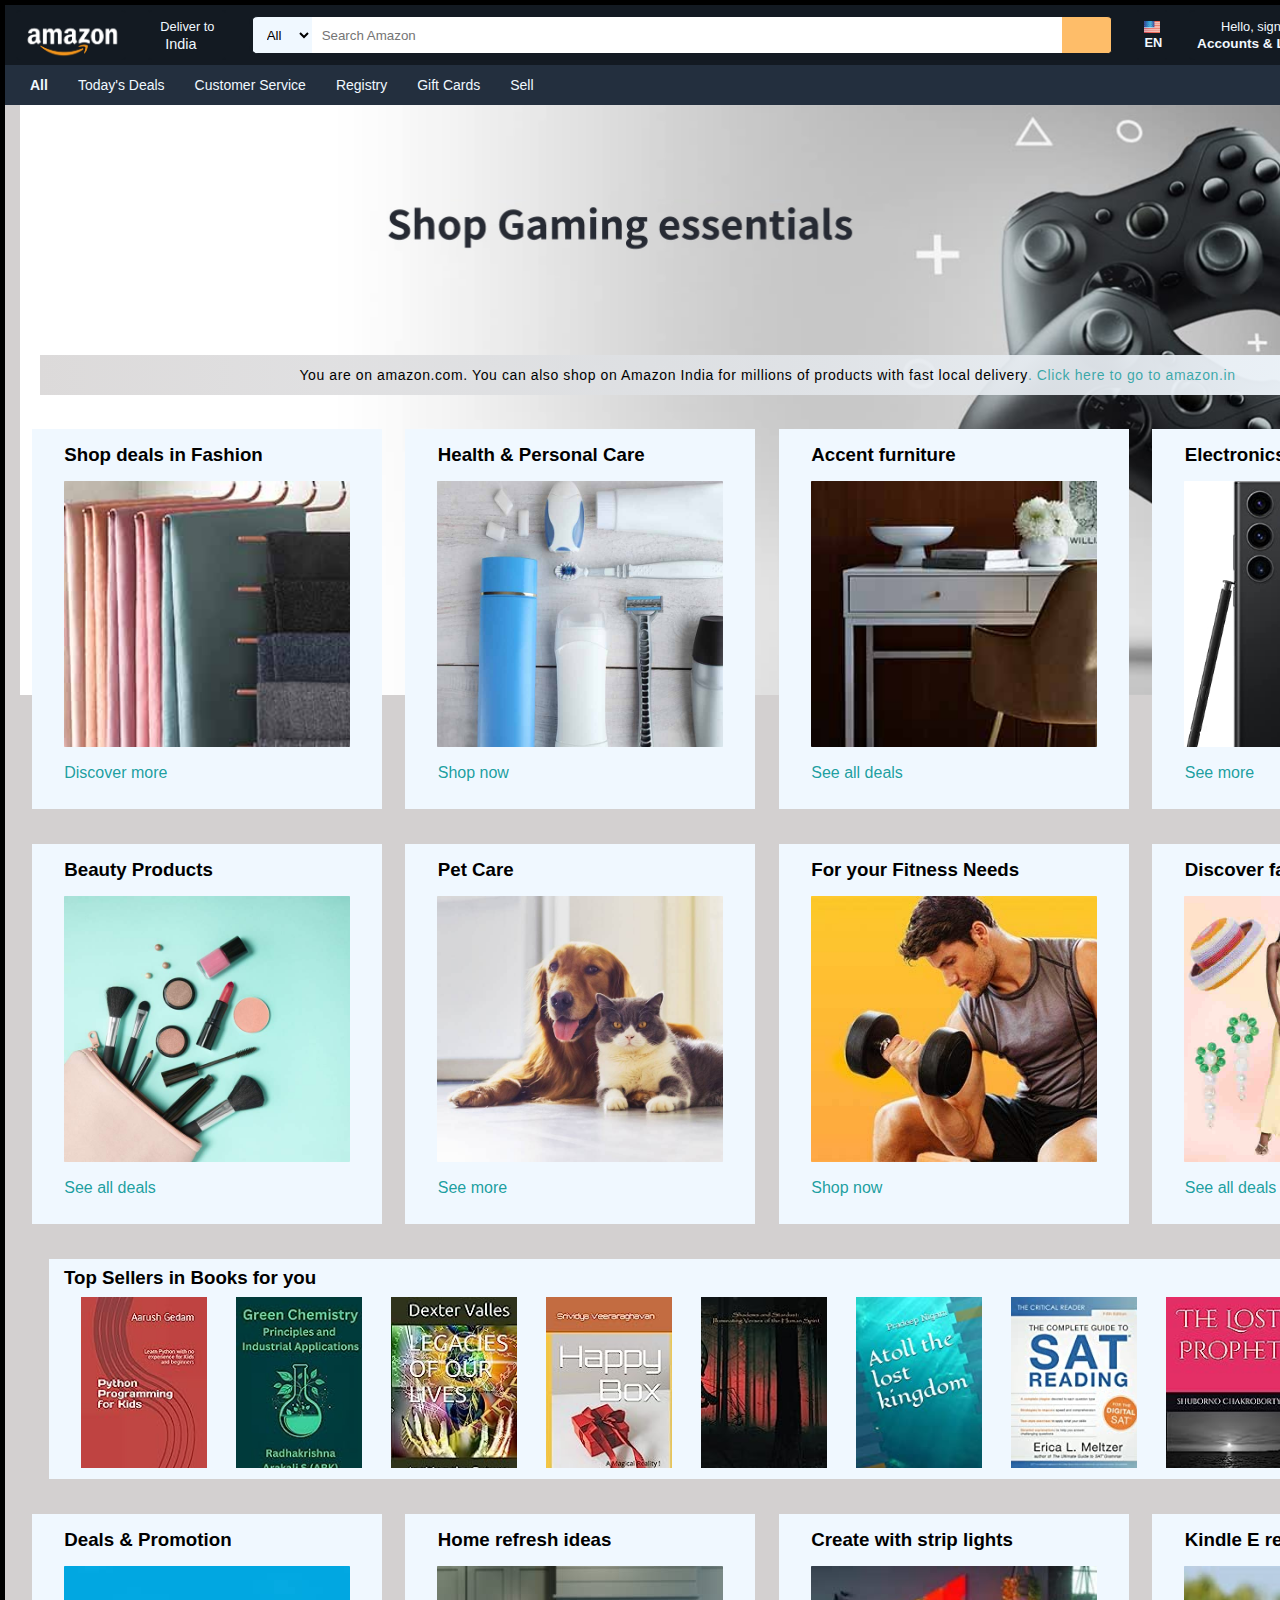
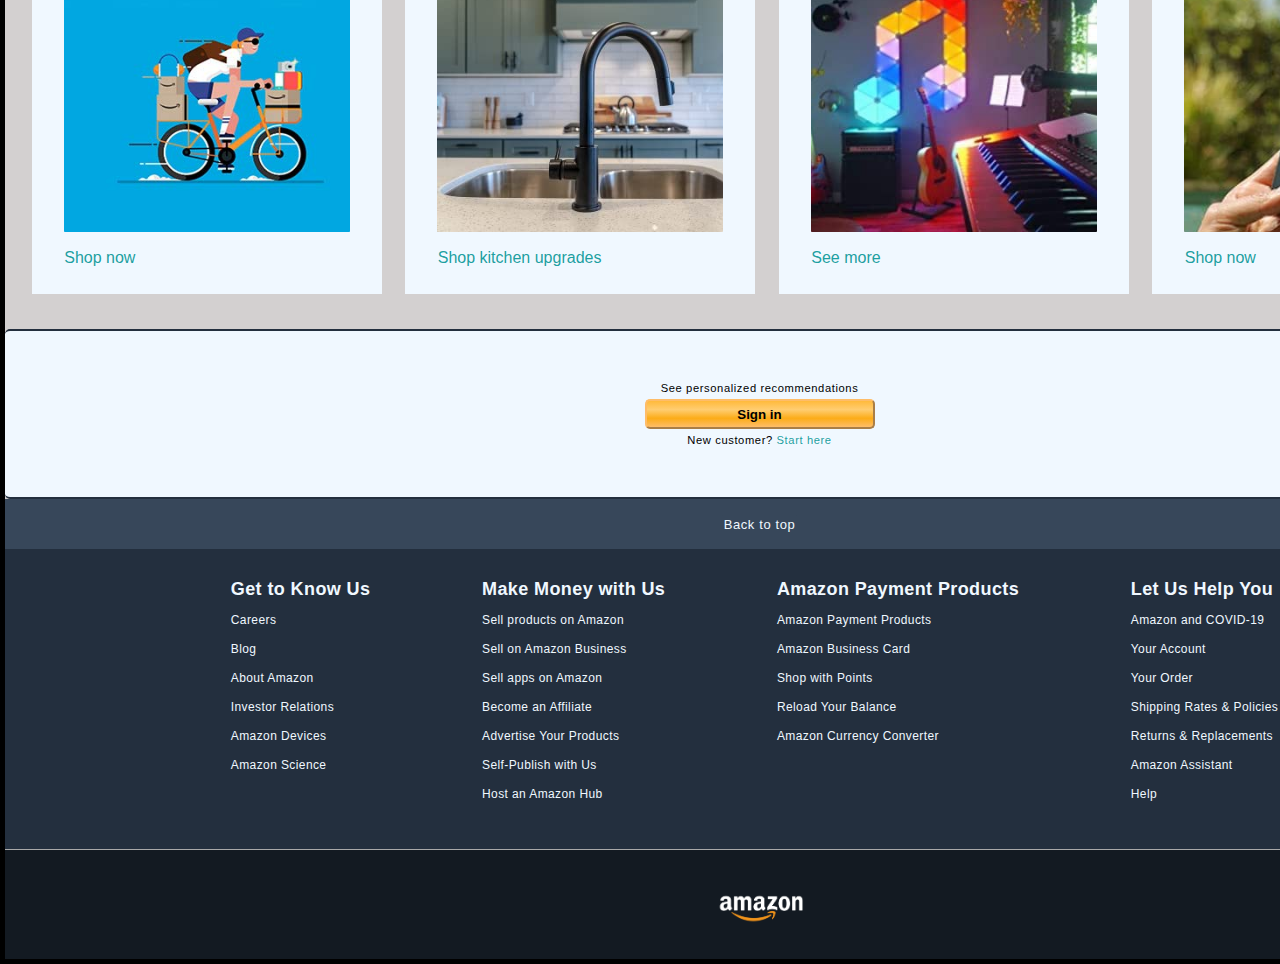
<file: index.html>
<!DOCTYPE html>
<html lang="en">
  <head>
    <meta charset="UTF-8" />
    <meta name="viewport" content="width=device-width, initial-scale=1.0" />
    <title>Amazon.com</title>
    <link rel="stylesheet" href="amazon.css" />
    <link
      rel="stylesheet"
      href="https://cdnjs.cloudflare.com/ajax/libs/font-awesome/6.4.0/css/all.min.css"
      integrity="sha512-iecdLmaskl7CVkqkXNQ/ZH/XLlvWZOJyj7Yy7tcenmpD1ypASozpmT/E0iPtmFIB46ZmdtAc9eNBvH0H/ZpiBw=="
      crossorigin="anonymous"
      referrerpolicy="no-referrer" />
    <link rel="icon" href="amazon-icon.png" />
    <style>
      .iframe {
        margin-top: 0px;
        border: 5px solid black;
      }
      .mainbody {
        display: flex;
        flex-direction: column;
      }
    </style>
  </head>
  <body class="mainbody">
    <iframe
      src="/amazon.html"
      class="iframe"
      frameborder=""
      height="2564px"
      width="1519.2px"></iframe>
  </body>
</html>
</file>
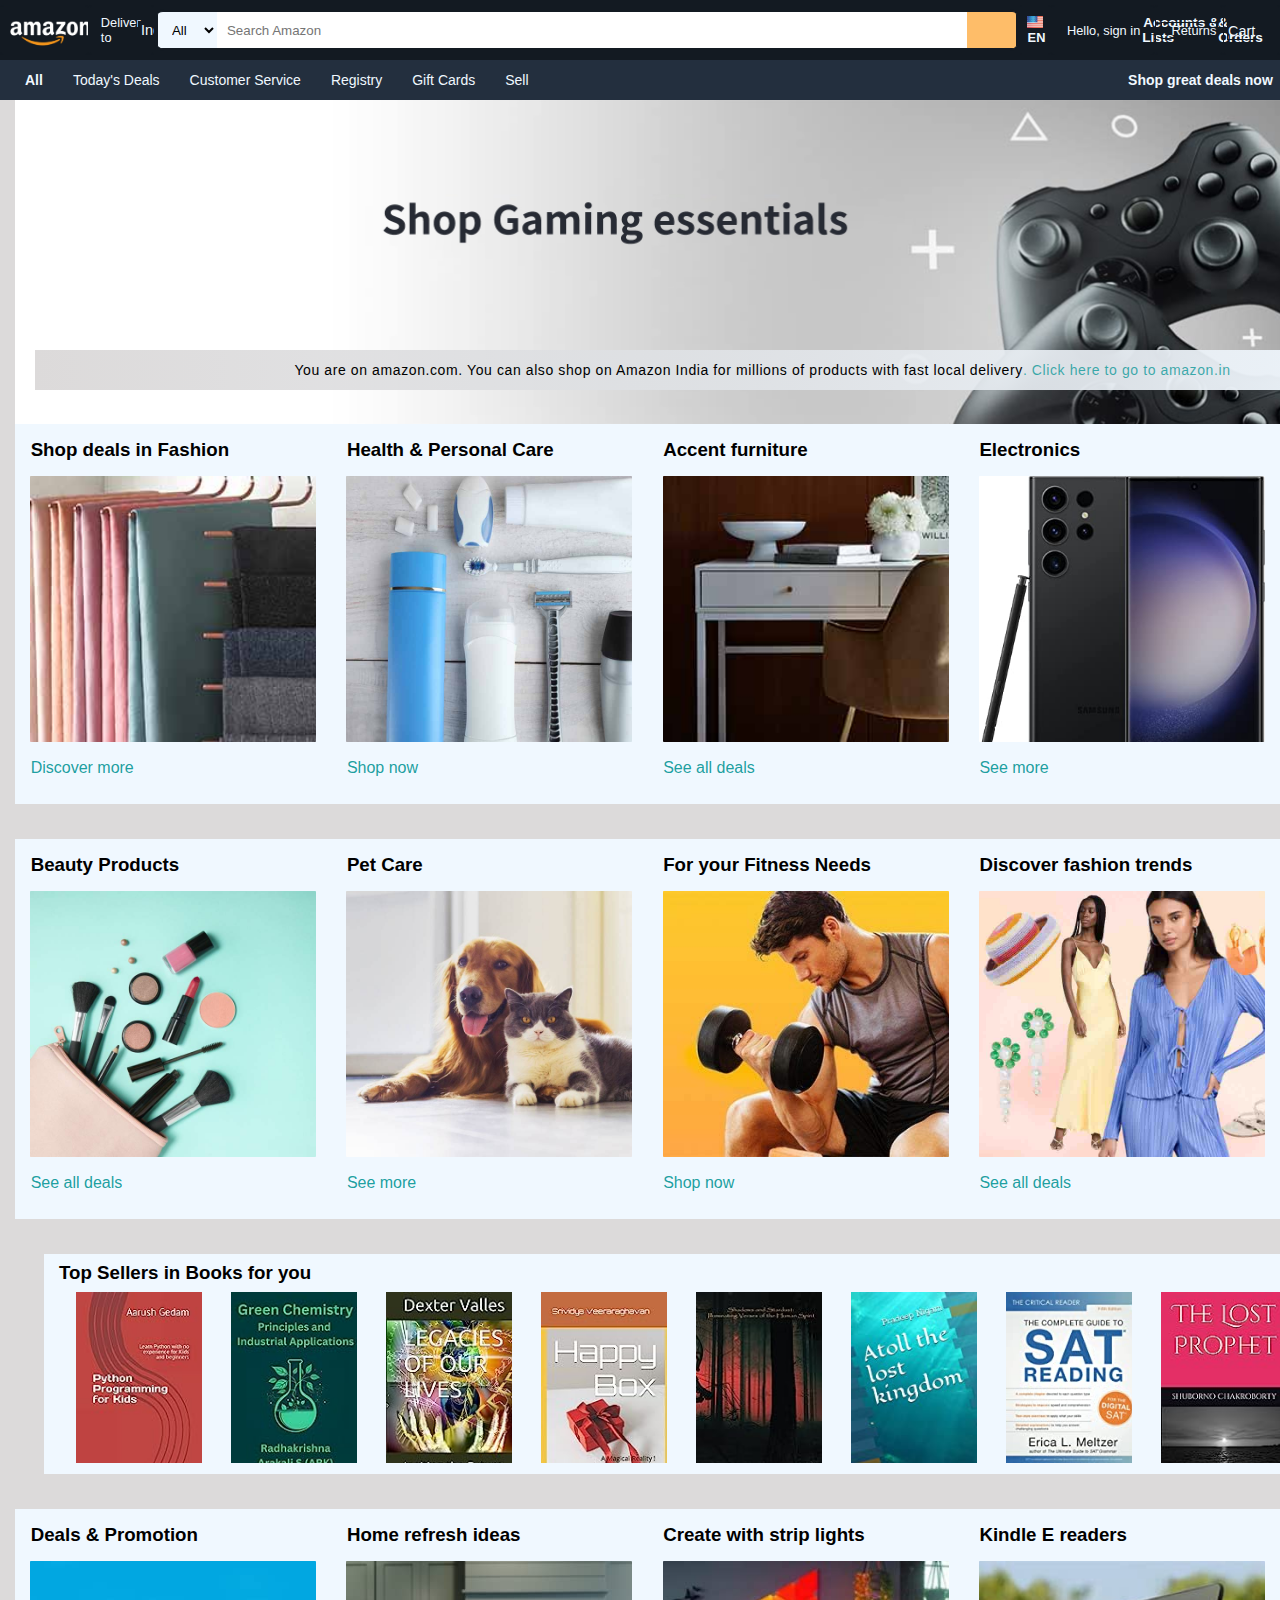
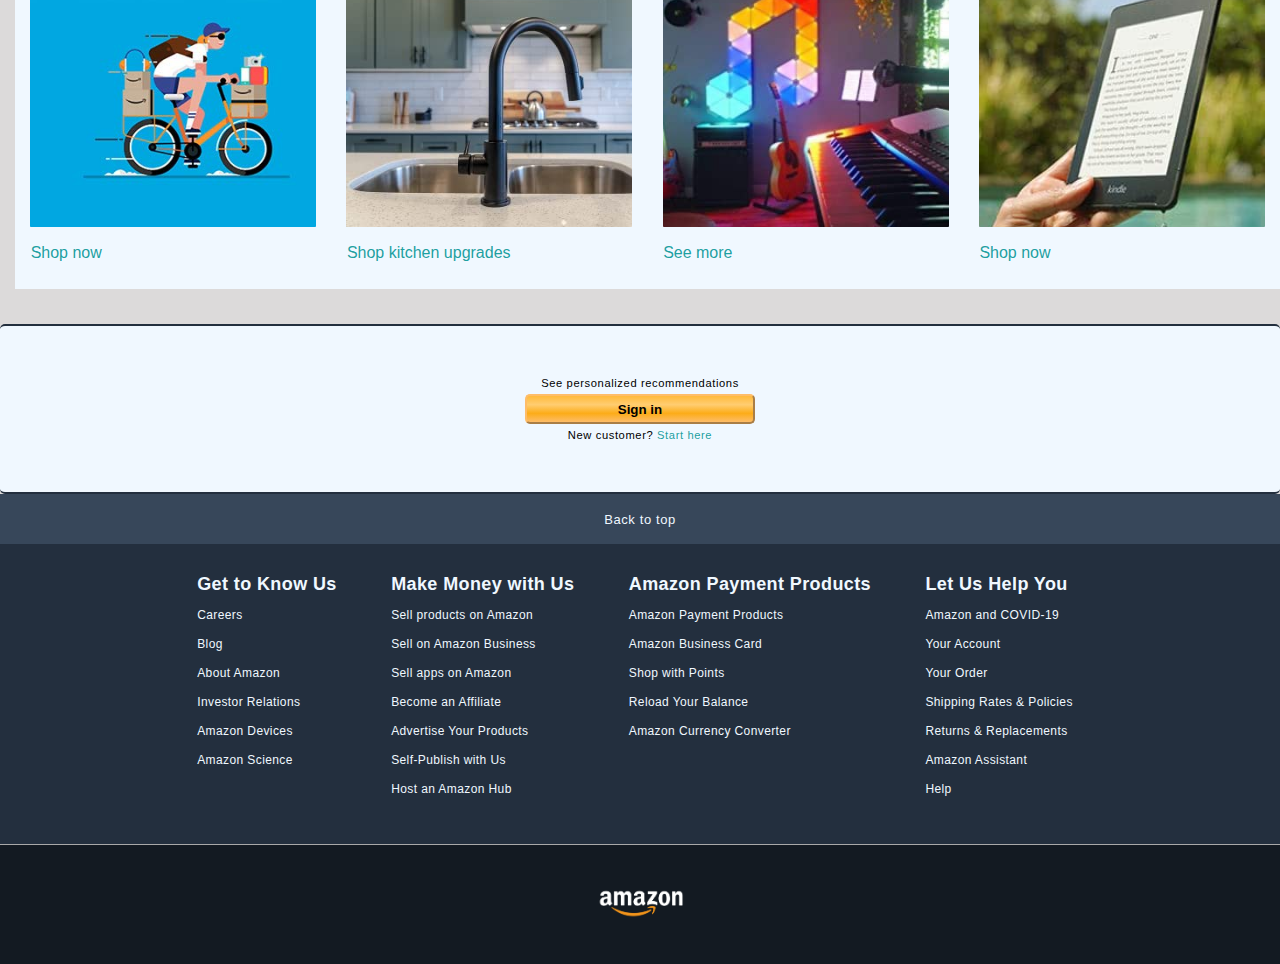
<file: amazon.html>
<!DOCTYPE html>
<html lang="en">
  <head>
    <meta charset="UTF-8" />
    <meta name="viewport" content="width=device-width, initial-scale=1.0" />
    <title>Amazon.com</title>
    <link rel="stylesheet" href="amazon.css" />
    <link
      rel="stylesheet"
      href="https://cdnjs.cloudflare.com/ajax/libs/font-awesome/6.4.0/css/all.min.css"
      integrity="sha512-iecdLmaskl7CVkqkXNQ/ZH/XLlvWZOJyj7Yy7tcenmpD1ypASozpmT/E0iPtmFIB46ZmdtAc9eNBvH0H/ZpiBw=="
      crossorigin="anonymous"
      referrerpolicy="no-referrer" />
    <link rel="icon" href="amazon-icon.png" />
  </head>
  <body>
    <header>
      <div class="navbar">
        <div class="nav-logo hover"></div>
        <div class="nav-deliver hover curser-pointer">
          <div class="del">Deliver to</div>
          <p><i class="fa-solid fa-location-dot"></i> India</p>
        </div>
        <div class="nav-panal">
          <select name="all" class="panal-item curser-pointer">
            <option value="Amazon">All</option>
            <option value="Amazon">Music</option>
            <option value="Amazon">Baby</option>
            <option value="Amazon">Deals</option>
          </select>
          <input
            type="text"
            class="panal-input curser-pointer"
            placeholder="Search Amazon"
            class="panal-item" />
          <button class="panal-button curser-pointer">
            <i class="fa-solid fa-magnifying-glass"></i>
          </button>
        </div>
        <div class="nav-lang hover curser-pointer">
          <div class="nav-flag"></div>
          <p>EN</p>
        </div>
        <div class="nav-ext hover curser-pointer">
          <div class="del">Hello, sign in</div>
          <p><a href="#">Accounts & Lists</a></p>
        </div>
        <div class="nav-ext hover curser-pointer">
          <div class="del">Returns</div>
          <p>& Orders</p>
        </div>
        <div class="nav-cart hover curser-pointer">
          <i class="fa-solid fa-cart-shopping"></i>
          <p>Cart</p>
        </div>
      </div>
      <div class="navbar2">
        <div class="bar2most bar2all curser-pointer">
          <i class="fa-solid fa-bars"></i>
          All
        </div>
        <div class="bar2bloat">
          <ul>
            <li class="bar2all"><a href="#">Today's Deals</a></li>
            <li class="bar2all"><a href="#">Customer Service</a></li>
            <li class="bar2all"><a href="#">Registry</a></li>
            <li class="bar2all"><a href="#">Gift Cards</a></li>
            <li class="bar2all"><a href="#">Sell</a></li>
          </ul>
        </div>
        <dic class="bar2shop curser-pointer bar2all"> Shop great deals now </dic>
      </div>
    </header>
    <div class="hero">
      <img src="game_hero.jpg" />
    </div>
    <div class="blabla">
      You are on amazon.com. You can also shop on Amazon India for millions of products with fast
      local delivery<a href="#">. Click here to go to amazon.in</a>
    </div>
    <div class="main-items-box row1">
      <div class="main-items-box-text">
        <h3>Shop deals in Fashion</h3>
        <div class="main-items-box1-img curser-pointer shift"></div>
        <a href="#">Discover more</a>
      </div>
      <div class="main-items-box-text">
        <h3>Health & Personal Care</h3>
        <div class="main-items-box2-img curser-pointer shift"></div>
        <a href="#">Shop now</a>
      </div>
      <div class="main-items-box-text">
        <h3>Accent furniture</h3>
        <div class="main-items-box3-img curser-pointer shift"></div>
        <a href="#">See all deals</a>
      </div>
      <div class="main-items-box-text">
        <h3>Electronics</h3>
        <div class="main-items-box4-img curser-pointer shift"></div>
        <a href="#">See more</a>
      </div>
    </div>
    <div class="main-items-box row2">
      <div class="main-items-box-text">
        <h3>Beauty Products</h3>
        <div class="main-items-box5-img curser-pointer shift"></div>
        <a href="#">See all deals</a>
      </div>
      <div class="main-items-box-text">
        <h3>Pet Care</h3>
        <div class="main-items-box6-img curser-pointer shift"></div>
        <a href="#">See more</a>
      </div>
      <div class="main-items-box-text">
        <h3>For your Fitness Needs</h3>
        <div class="main-items-box7-img curser-pointer shift"></div>
        <a href="#">Shop now</a>
      </div>
      <div class="main-items-box-text">
        <h3>Discover fashion trends</h3>
        <div class="main-items-box8-img curser-pointer shift"></div>
        <a href="#">See all deals</a>
      </div>
    </div>
    <div class="main-item-bar">
      <div class="main-item-bar-title">
        <h3>Top Sellers in Books for you</h3>
      </div>
      <div class="main-item-bar-book">
        <div class="main-item-bar-book1 curser-pointer shift"></div>
        <div class="main-item-bar-book2 curser-pointer shift"></div>
        <div class="main-item-bar-book3 curser-pointer shift"></div>
        <div class="main-item-bar-book4 curser-pointer shift"></div>
        <div class="main-item-bar-book5 curser-pointer shift"></div>
        <div class="main-item-bar-book6 curser-pointer shift"></div>
        <div class="main-item-bar-book7 curser-pointer shift"></div>
        <div class="main-item-bar-book8 curser-pointer shift"></div>
        <div class="main-item-bar-book9 curser-pointer shift"></div>
      </div>
    </div>
    <div class="main-items-box row3">
      <div class="main-items-box-text">
        <h3>Deals & Promotion</h3>
        <div class="main-items-box9-img curser-pointer shift"></div>
        <a href="#">Shop now</a>
      </div>
      <div class="main-items-box-text">
        <h3>Home refresh ideas</h3>
        <div class="main-items-box10-img curser-pointer shift"></div>
        <a href="#">Shop kitchen upgrades</a>
      </div>
      <div class="main-items-box-text">
        <h3>Create with strip lights</h3>
        <div class="main-items-box11-img curser-pointer shift"></div>
        <a href="#">See more</a>
      </div>
      <div class="main-items-box-text">
        <h3>Kindle E readers</h3>
        <div class="main-items-box12-img curser-pointer shift"></div>
        <a href="#">Shop now</a>
      </div>
    </div>
    <footer class="footer">
      <div class="footer-signin">
        <p>See personalized recommendations</p>
        <button class="curser-pointer">Sign in</button>
        <p>New customer? <a href="#">Start here</a></p>
      </div>
      <div class="footer-head curser-pointer">
        <p class="shift">Back to top</p>
      </div>
      <div class="footer-endcontent">
        <ul>
          <h2>Get to Know Us</h2>
          <li>Careers</li>
          <li>Blog</li>
          <li>About Amazon</li>
          <li>Investor Relations</li>
          <li>Amazon Devices</li>
          <li>Amazon Science</li>
        </ul>
        <ul>
          <h2>Make Money with Us</h2>
          <li>Sell products on Amazon</li>
          <li>Sell on Amazon Business</li>
          <li>Sell apps on Amazon</li>
          <li>Become an Affiliate</li>
          <li>Advertise Your Products</li>
          <li>Self-Publish with Us</li>
          <li>Host an Amazon Hub</li>
        </ul>
        <ul>
          <h2>Amazon Payment Products</h2>
          <li>Amazon Payment Products</li>
          <li>Amazon Business Card</li>
          <li>Shop with Points</li>
          <li>Reload Your Balance</li>
          <li>Amazon Currency Converter</li>
        </ul>
        <ul>
          <h2>Let Us Help You</h2>
          <li>Amazon and COVID-19</li>
          <li>Your Account</li>
          <li>Your Order</li>
          <li>Shipping Rates & Policies</li>
          <li>Returns & Replacements</li>
          <li>Amazon Assistant</li>
          <li>Help</li>
        </ul>
      </div>
      <div class="footer-end">
        <span class="footer-end-img"></span>
      </div>
    </footer>
  </body>
</html>
</file>
<file: amazon.css>
body {
  background-color: rgba(207, 204, 204, 0.725);
  overflow: auto;
}
* {
  margin: 0px;
  font-family: arial;
  box-sizing: border-box;
}
.curser-pointer {
  cursor: pointer;
}
.shift {
  border: 2px solid aliceblue;
  border-radius: 1%;
}
.shift:hover {
  transform: translateX(-1.2px) translateY(0.9px);
  border-color: #37475a;
}
.navbar {
  background-color: #131a22;
  height: 60px;
  width: 100%;
  display: flex;
  align-items: center;
  justify-content: space-around;
}
.navbar * {
  border: 1px #131a22 solid;
  flex-wrap: initial;
}
.nav-logo {
  height: 60px;
  width: 110px;
  background-image: url(amazon_logo.png);
  background-size: cover;
  box-sizing: border-box;
}
.nav-deliver {
  color: aliceblue;
  font-size: 0.75rem;
  box-sizing: border-box;
  padding-right: 10px;
}
.del {
  padding-left: 10px;
}
.nav-deliver p {
  font-size: 0.9rem;
  color: aliceblue;
  margin-left: -5px;
}
.nav-panal {
  height: 42px;
  display: flex;
  justify-content: stretch;
  border-top: 2px solid;
  border-bottom: 2px solid;
  border-radius: 10px;
  border-left: 3.5px solid;
  border-right: 3.5px solid;
  border-color: #131a22;
}
.nav-panal:hover {
  border-color: #febd69;
}
.panal-item {
  width: 60px;
  border-top-left-radius: 10%;
  border-bottom-left-radius: 10%;
  padding-left: 10px;
  border-right: 0px;
  background-color: aliceblue;
}
.panal-input {
  width: 750px;
  padding-left: 10px;
  border-left: 1px;
  border-right: 0px;
}
.panal-button {
  width: 50px;
  background-color: #febd69;
  border-left: 0px;
  border-top-right-radius: 10%;
  border-bottom-right-radius: 10%;
}
.panal-button i {
  font-size: 1.3rem;
  font-weight: bold;
  border: 0;
}
.nav-lang {
  color: aliceblue;
  display: flex;
  font-size: 0.8rem;
}
.nav-lang p {
  margin-left: 3px;
  font-weight: bold;
}
.nav-flag {
  height: 14px;
  width: 18px;
  background-image: url(flag.jpg);
  background-size: cover;
  margin-left: 5px;
  margin-right: 5px;
}
.nav-ext {
  color: aliceblue;
  font-size: 0.85rem;
  padding-left: 5px;
  padding-right: 5px;
}
.nav-ext p {
  font-weight: bold;
}
.nav-ext p a {
  text-decoration: none;
  color: aliceblue;
}
.del {
  font-size: 0.8rem;
}
.nav-cart {
  display: flex;
  width: 70px;
  color: aliceblue;
  font-size: 2rem;
}
.nav-cart p {
  font-size: 0.9rem;
  margin-right: 20px;
}
.hover {
  height: 50px;
  display: flex;
  flex-wrap: wrap;
  align-items: center;
  flex-direction: column;
  justify-content: center;
  border-radius: 5%;
}
.hover:hover {
  border-color: aliceblue;
}
.navbar2 {
  background-color: #232f3e;
  height: 40px;
  width: 100%;
  display: flex;
  align-items: center;
  font-size: 14px;
}
.bar2most {
  color: aliceblue;
  margin-left: 20px;
  font-weight: bold;
}
.bar2most i {
  font-size: 18px;
}
.bar2bloat {
  color: aliceblue;
  display: inline-block;
  width: 84%;
}
.bar2bloat ul {
  padding: 0px;
  display: flex;
  align-content: center;
  list-style-type: none;
  justify-content: left;
}
.bar2bloat ul li {
  margin-left: 20px;
  cursor: pointer;
}
.bar2bloat ul li a {
  text-decoration: none;
  color: aliceblue;
}
.bar2shop {
  font-weight: bold;
  color: aliceblue;
}
.bar2all {
  display: flex;
  align-items: center;
  height: 30px;
  border: 1px solid;
  border-radius: 2px;
  border-color: #232f3e;
  padding-left: 4px;
  padding-right: 4px;
}
.bar2all:hover {
  border-color: aliceblue;
  transform: translateX(-1px) translateY(1px);
}
.hero img {
  background-position: center;
  height: 590px;
  width: 1495px;
  margin-left: 15px;
  position: relative;
  z-index: -1;
}
.blabla {
  display: flex;
  height: 40px;
  width: 1455px;
  background: linear-gradient(to right, rgba(207, 204, 204, 0.725), aliceblue);
  flex-wrap: wrap;
  justify-content: center;
  position: absolute;
  top: 350px;
  left: 35px;
  align-items: center;
  font-size: 14px;
  letter-spacing: 0.6px;
}
.blabla a {
  text-decoration: none;
  color: rgba(2, 148, 148, 0.756);
}
.main-items-box {
  margin-left: 15px;
  display: flex;
  justify-content: space-around;
  align-items: center;
  background-color: transparent;
  margin-top: -270px;
  z-index: 1;
}
.main-items-box * {
  height: 380px;
  width: 350px;
  background-color: aliceblue;
}
.main-items-box-text {
  display: flex;
  flex-direction: column;
  justify-content: space-evenly;
  align-items: center;
}
.main-items-box-text h3 {
  height: 30px;
  width: 250px;
  margin-left: -35px;
  margin-top: 10px;
}
.main-items-box-text a {
  width: 250px;
  margin-left: -35px;
  margin-top: 10px;
  height: 40px;
  text-decoration: none;
  color: rgba(2, 148, 148, 0.9);
}
.main-items-box1-img {
  height: 270px;
  width: 290px;
  background-image: url(box1_image.jpg);
  background-size: cover;
}
.main-items-box2-img {
  height: 270px;
  width: 290px;
  background-image: url(box2_image.jpg);
  background-size: cover;
}
.main-items-box3-img {
  height: 270px;
  width: 290px;
  background-image: url(box3_image.jpg);
  background-size: cover;
}
.main-items-box4-img {
  height: 270px;
  width: 290px;
  background-image: url(box4_image.jpg);
  background-size: cover;
}
.main-items-box5-img {
  height: 270px;
  width: 290px;
  background-image: url(box5_image.jpg);
  background-size: cover;
}
.main-items-box6-img {
  height: 270px;
  width: 290px;
  background-image: url(box6_image.jpg);
  background-size: cover;
}
.main-items-box7-img {
  height: 270px;
  width: 290px;
  background-image: url(box7_image.jpg);
  background-size: cover;
}
.main-items-box8-img {
  height: 270px;
  width: 290px;
  background-image: url(box8_image.jpg);
  background-size: cover;
}
.main-items-box9-img {
  height: 270px;
  width: 290px;
  background-image: url(box9_image.jpg);
  background-size: cover;
}
.main-items-box10-img {
  height: 270px;
  width: 290px;
  background-image: url(box10_image.jpg);
  background-size: cover;
}
.main-items-box11-img {
  height: 270px;
  width: 290px;
  background-image: url(box11_image.jpg);
  background-size: cover;
}
.main-items-box12-img {
  height: 270px;
  width: 290px;
  background-image: url(box12_image.jpg);
  background-size: cover;
}
.row2 {
  margin-top: 35px;
}
.row3 {
  margin-top: 35px;
  margin-bottom: 35px;
}
.main-item-bar {
  height: 220px;
  width: 1430px;
  background-color: aliceblue;
  display: flex;
  flex-direction: column;
  margin: 35px;
  margin-left: 44px;
}
.main-item-bar-title {
  height: 20px;
  margin: 8px;
  margin-left: 15px;
}
.main-item-bar-book {
  width: 1430;
  display: flex;
  flex-direction: row;
  justify-content: space-between;
  align-items: center;
}
.main-item-bar-book1 {
  background-image: url(book1.jpg);
  background-size: cover;
  height: 175px;
  width: 130px;
  margin-left: 30px;
}
.main-item-bar-book2 {
  background-image: url(book2.jpg);
  background-size: cover;
  height: 175px;
  width: 130px;
}
.main-item-bar-book3 {
  background-image: url(book3.jpg);
  background-size: cover;
  height: 175px;
  width: 130px;
}
.main-item-bar-book4 {
  background-image: url(book4.jpg);
  background-size: cover;
  height: 175px;
  width: 130px;
}
.main-item-bar-book5 {
  background-image: url(book5.jpg);
  background-size: cover;
  height: 175px;
  width: 130px;
}
.main-item-bar-book6 {
  background-image: url(book6.jpg);
  background-size: cover;
  height: 175px;
  width: 130px;
}
.main-item-bar-book7 {
  background-image: url(book7.jpg);
  background-size: cover;
  height: 175px;
  width: 130px;
}
.main-item-bar-book8 {
  background-image: url(book8.jpg);
  background-size: cover;
  height: 175px;
  width: 130px;
}
.main-item-bar-book9 {
  background-image: url(book9.jpg);
  background-size: cover;
  height: 175px;
  width: 130px;
  margin-right: 30px;
}
.footer-signin {
  border-top: #232f3e solid 2px;
  border-bottom: #232f3e solid 2px;
  border-radius: 5px;
  width: 100%;
  height: 170px;
  background-color: aliceblue;
  display: flex;
  align-items: center;
  justify-content: center;
  flex-direction: column;
}
.footer-signin button {
  width: 230px;
  height: 30px;
  border-radius: 5px;
  background: linear-gradient(
    to bottom,
    rgb(255, 186, 59),
    rgb(255, 205, 113),
    rgb(252, 172, 24),
    #febd69
  );
  font-weight: bold;
  border-color: #febd69;
}
.footer-signin p {
  letter-spacing: 0.6px;
  margin-top: 5px;
  margin-bottom: 5px;
  font-size: 0.7rem;
}
.footer-signin p a {
  text-decoration: none;
  color: rgba(2, 148, 148, 0.9);
}
.footer-head {
  width: 100%;
  height: 50px;
  background-color: #37475a;
  display: flex;
  justify-content: center;
  align-items: center;
  color: aliceblue;
  font-size: small;
  letter-spacing: 0.6px;
}
.footer-head p {
  border-color: #37475a;
}
.footer-endcontent {
  height: 300px;
  width: 1168x;
  background-color: #232f3e;
  color: aliceblue;
  display: flex;
  justify-content: space-around;
  padding-left: 150px;
  padding-right: 200px;
}
.footer-endcontent ul {
  display: flex;
  flex-direction: column;
  margin-top: 30px;
  list-style: none;
  font-size: 0.75rem;
  letter-spacing: 0.4px;
}
.footer-endcontent ul li {
  margin-bottom: 15px;
  cursor: pointer;
}
.footer-endcontent ul h2 {
  margin-bottom: 13px;
}
.footer-endcontent ul li:hover {
  text-decoration: underline;
}
.footer-end {
  border-top: darkgray solid 1px;
  height: 120px;
  width: 100%;
  display: flex;
  justify-content: center;
  background-color: #131a22;
}
.footer-end-img {
  margin-top: 30px;
  height: 50px;
  width: 100px;
  background-image: url(amazon_logo.png);
  background-size: cover;
}
</file>
